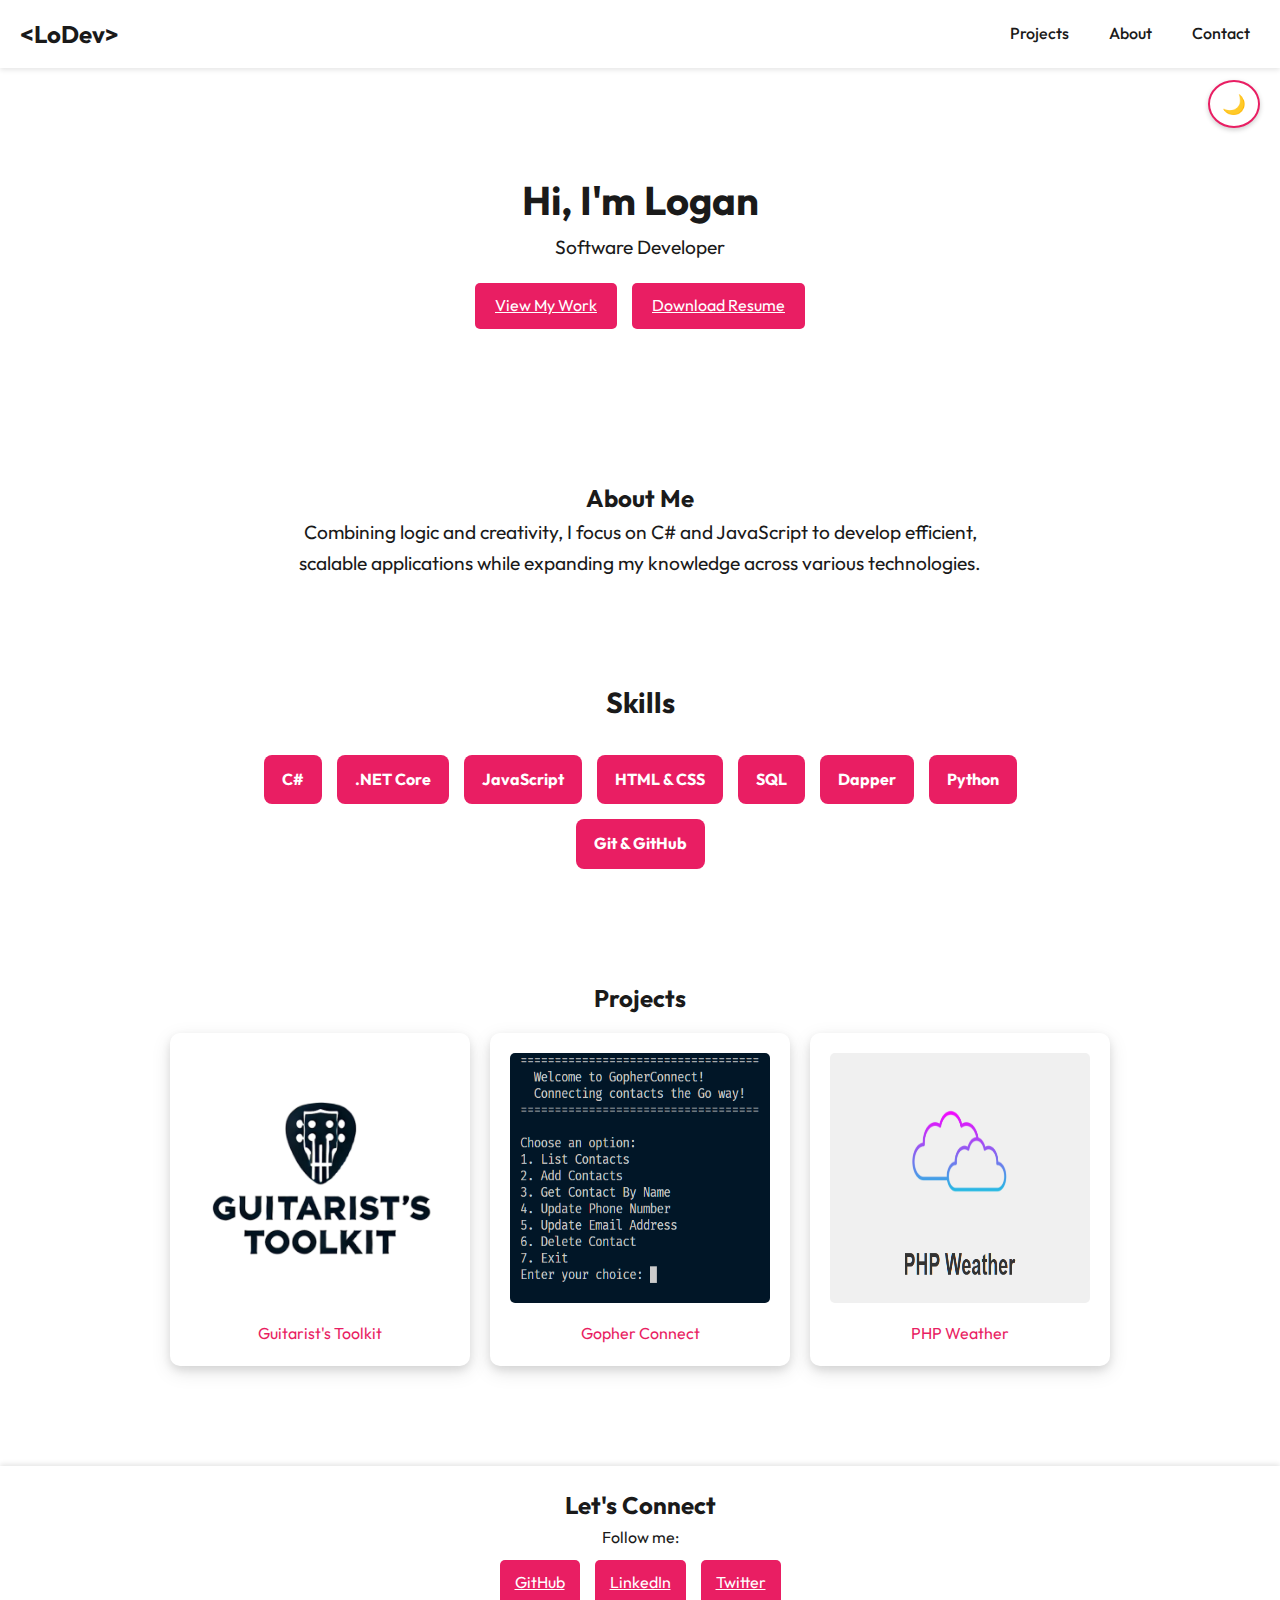
<file: index.html>
<!DOCTYPE html>
<html lang="en">

<head>
    <meta charset="UTF-8">
    <meta name="viewport" content="width=device-width, initial-scale=1.0">
    <title>Logan Tolbert | Portfolio</title>

    <!-- Open Graph Meta Tags -->
    <meta property="og:title" content="Logan Tolbert | Portfolio">
    <meta property="og:description"
        content="Software developer skilled in C#, JavaScript, and web development. Passionate about coding, music, learning new things.">
    <meta property="og:image" content="https://logan-tolbert.com/assets/images/preview.png">
    <meta property="og:url" content="https:/logan-tolbert.com">
    <meta property="og:type" content="website">
    <meta property="og:site_name" content="Logan Tolbert Personal Portfolio">

    <!-- Twitter Card Meta Tags -->
    <meta name="twitter:card" content="summary_large_image">
    <meta name="twitter:title" content="Logan Tolbert | Portfolio">
    <meta name="twitter:description"
        content="Software developer skilled in C#, JavaScript, and web development. Passionate about coding, music, learning new things.">
    <meta property="og:url" content="https:/logan-tolbert.com">
    <meta name="twitter:image" content="https://logan-tolbert.com/assets/images/preview.png">
    <meta name="twitter:site" content="@lodev205">

    <link rel="icon" type="image/x-icon" href="./assets/images/favicon.png">
    <link rel="preconnect" href="https://fonts.googleapis.com">
    <link rel="preconnect" href="https://fonts.gstatic.com" crossorigin>
    <link href="https://fonts.googleapis.com/css2?family=Outfit:wght@100..900&display=swap" rel="stylesheet">
    <link rel="stylesheet" href="./assets/styles/style.css">
    <script defer src="./assets/scripts/script.js"></script>
</head>

<body>
    <header>
        <nav>
            <div class="logo"><code>&lt;LoDev&gt;</code></div>
            <button id="menu-toggle" aria-label="Toggle Navigation">☰</button>
            <ul id="nav-links" class="hidden">
                <!-- <li><a href="index.html">Home</a></li> -->
                <li><a href="https://github.com/logan-tolbert?tab=repositories" target="_blank">Projects</a></li>
                <li><a href="./pages/about.html">About</a></li>
                <li><a href="#">Contact</a></li>
            </ul>
        </nav>
    </header>

    <button id="theme-toggle" aria-label="Toggle Dark Mode">🌙</button>

    <main>
        <section class="hero">
            <div class="hero-content">
                <h1>Hi, I'm Logan</h1>
                <p>Software Developer</p>
                <div class="hero-buttons">
                    <a href="projects.html" class="btn">View My Work</a>
                    <a href="./assets/docs/resume.pdf" class="btn" download>Download Resume</a>
                </div>
            </div>
        </section>

        <section class="about">
            <h2>About Me</h2>
            <div class="about-text">
                <p>Combining logic and creativity, I focus on C# and JavaScript to develop efficient, scalable
                    applications while expanding my knowledge across various technologies.</P>
            </div>
        </section>

        <section class="skills">
            <h2>Skills</h2>
            <ul class="skills-list">
                <li>C#</li>
                <li>.NET Core</li>
                <li>JavaScript</li>
                <li>HTML & CSS</li>
                <li>SQL</li>
                <li>Dapper</li>
                <li>Python</li>
                <li>Git & GitHub</li>
            </ul>
        </section>

        <section class="projects">
            <h2>Projects</h2>
            <div class="project-list">
                <div class="project-card">
                    <a href="https://github.com/logan-tolbert/GuitaristsToolkit" target="_blank">
                        <img src="./assets/images/gt-logo.svg" alt="Guitarist's Toolkit Logo">
                        <p>Guitarist's Toolkit</p>
                    </a>
                </div>
                <div class="project-card">
                    <a href="https://github.com/logan-tolbert/GopherConnect" target="_blank">
                        <img src="./assets/images/go-connect-menu.png" alt="Gopher Connect menu screenshot">
                        <p>Gopher Connect</p>
                    </a>
                </div>
                <div class="project-card" target="_blank">
                    <a href="https://github.com/logan-tolbert/php-weather">
                        <img src="./assets/images/php-weather.png" alt="Project 3 Screenshot">
                        <p>PHP Weather</p>
                    </a>
                </div>
            </div>
        </section>
    </main>

    <footer>
        <h2>Let's Connect</h2>
        <p>Follow me:</p>
        <div class="social-links">
            <a href="https://github.com/logan-tolbert" target="_blank" class="social-btn">GitHub</a>
            <a href="https://www.linkedin.com/in/logan-tolbert/" target="_blank" class="social-btn">LinkedIn</a>
            <a href="https://x.com/lodev205" target="_blank" class="social-btn">Twitter</a>
        </div>
    </footer>
</body>

</html>
</file>
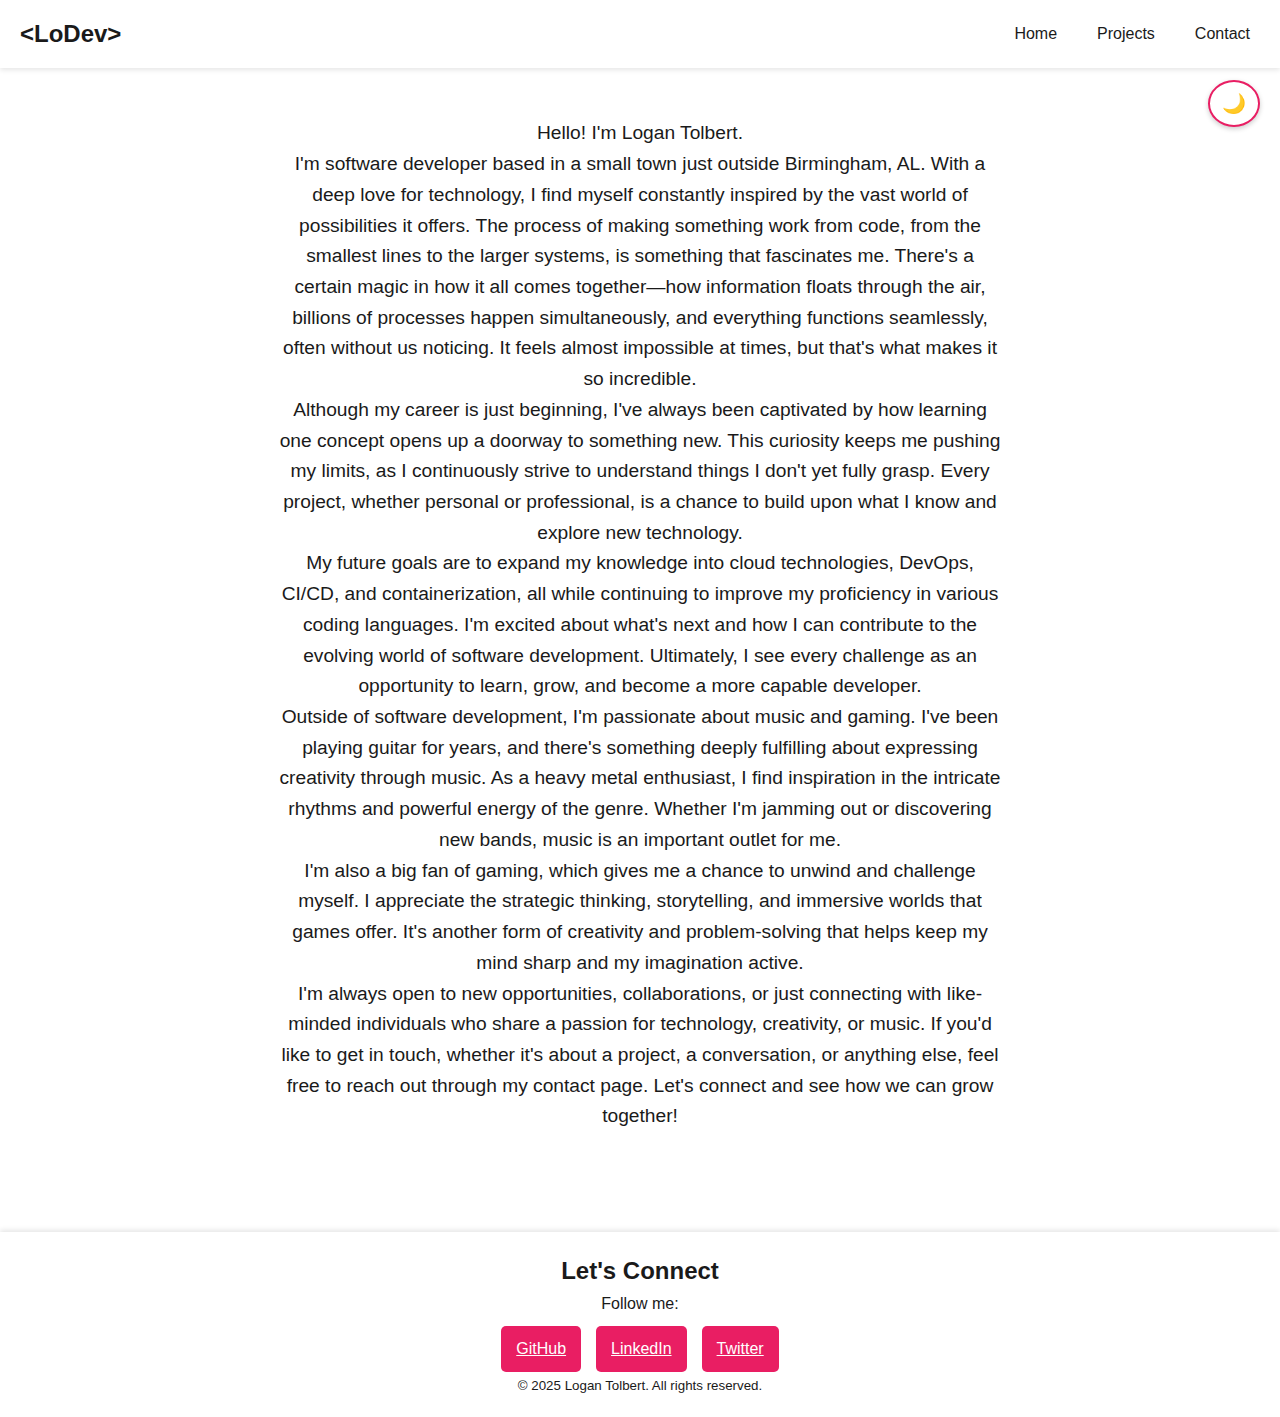
<file: pages/about.html>
<!DOCTYPE html>
<html lang="en">

<head>
    <meta charset="UTF-8">
    <meta name="viewport" content="width=device-width, initial-scale=1.0">
    <title>Logan Tolbert | About Me</title>

    <!-- Open Graph Meta Tags -->
    <meta property="og:title" content="Logan Tolbert | Portfolio">
    <meta property="og:description"
        content="Software developer skilled in C#, JavaScript, and web development. Passionate about coding, music, learning new things.">
    <meta property="og:image" content="https://logan-tolbert.com/assets/images/preview.png">
    <meta property="og:url" content="https:/logan-tolbert.com">
    <meta property="og:type" content="website">
    <meta property="og:site_name" content="Logan Tolbert Personal Portfolio">

    <!-- Twitter Card Meta Tags -->
    <meta name="twitter:card" content="summary_large_image">
    <meta name="twitter:title" content="Logan Tolbert | Portfolio">
    <meta name="twitter:description"
        content="Software developer skilled in C#, JavaScript, and web development. Passionate about coding, music, learning new things.">
    <meta property="og:url" content="https:/logan-tolbert.com">
    <meta name="twitter:image" content="https://logan-tolbert.com/assets/images/preview.png">
    <meta name="twitter:site" content="@lodev205">

    <link rel="icon" type="image/x-icon" href="./assets/images/favicon.png">
    <link rel="stylesheet" href="../assets/styles/style.css">
    <script defer src="../assets/scripts/script.js"></script>
</head>

<body>
    <header>
        <nav>
            <div class="logo"><code>&lt;LoDev&gt;</code></div>
            <button id="menu-toggle" aria-label="Toggle Navigation">☰</button>
            <ul id="nav-links" class="hidden">
                <li><a href="../index.html">Home</a></li>
                <li><a href="https://github.com/logan-tolbert?tab=repositories" target="_blank">Projects</a></li>
                <li><a href="#">Contact</a></li>
            </ul>
        </nav>
    </header>

    <button id="theme-toggle" aria-label="Toggle Dark Mode">🌙</button>

    <main>
        <section class="about">
            <p>
                Hello! I'm Logan Tolbert.<br />
                I'm software developer based in a small town just outside Birmingham, AL.
                With a deep love for technology, I find myself constantly inspired by the vast world of possibilities it
                offers. The process of making something work from code, from the smallest lines to the larger systems,
                is something that fascinates me. There's a certain magic in how it all comes together—how information
                floats through the air, billions of processes happen simultaneously, and everything functions
                seamlessly, often without us noticing. It feels almost impossible at times, but that's what makes it so
                incredible.
            </p>
            <p>
                Although my career is just beginning, I've always been captivated by how learning one concept opens up a
                doorway to something new. This curiosity keeps me pushing my limits, as I continuously strive to
                understand things I don't yet fully grasp. Every project, whether personal or professional, is a chance
                to build upon what I know and explore new technology.
            </p>
            <p>
                My future goals are to expand my knowledge into cloud technologies, DevOps, CI/CD, and containerization,
                all while continuing to improve my proficiency in various coding languages. I'm excited about what's
                next and how I can contribute to the evolving world of software development. Ultimately, I see every
                challenge as an opportunity to learn, grow, and become a more capable developer.
            </p>
            <p>
                Outside of software development, I'm passionate about music and gaming. I've been playing guitar for
                years, and there's something deeply fulfilling about expressing creativity through music. As a heavy
                metal enthusiast, I find inspiration in the intricate rhythms and powerful energy of the genre. Whether
                I'm jamming out or discovering new bands, music is an important outlet for me.
            </p>
            <p>
                I'm also a big fan of gaming, which gives me a chance to unwind and challenge myself. I appreciate the
                strategic thinking, storytelling, and immersive worlds that games offer. It's another form of creativity
                and problem-solving that helps keep my mind sharp and my imagination active.
            </p>
            <p>
                I'm always open to new opportunities, collaborations, or just connecting with like-minded individuals
                who share a passion for technology, creativity, or music. If you'd like to get in touch, whether it's
                about a project, a conversation, or anything else, feel free to reach out through my contact page. Let's
                connect and see how we can grow together!
            </p>
        </section>
    </main>

    <footer>
        <h2>Let's Connect</h2>
        <p>Follow me:</p>
        <div class="social-links">
            <a href="https://github.com/logan-tolbert" target="_blank" class="social-btn">GitHub</a>
            <a href="https://www.linkedin.com/in/logan-tolbert/" target="_blank" class="social-btn">LinkedIn</a>
            <a href="https://x.com/lodev205" target="_blank" class="social-btn">Twitter</a>
        </div>
        <small>&copy; 2025 Logan Tolbert. All rights reserved.</small>
    </footer>
</body>

</html>
</file>
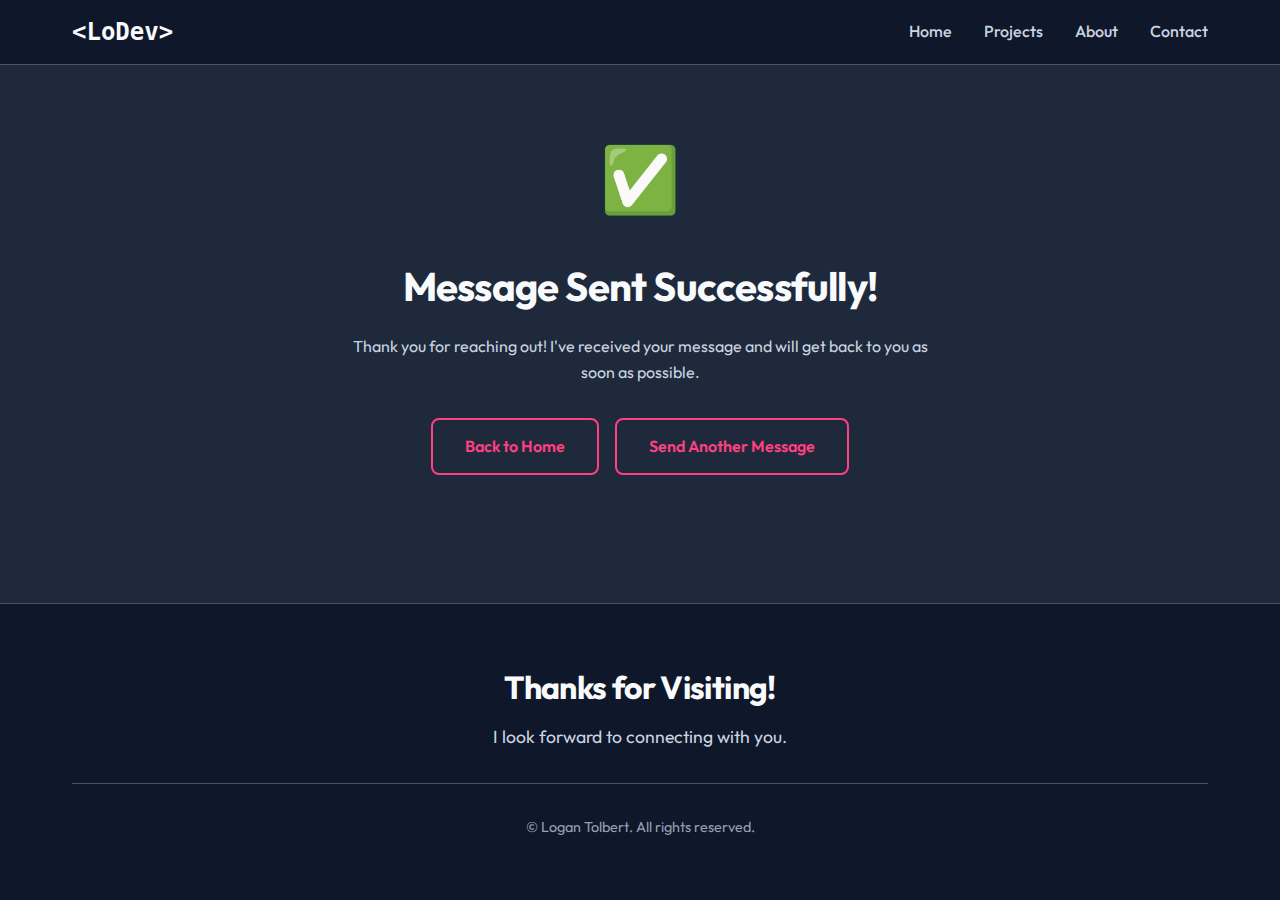
<file: pages/contact-success.html>
<!DOCTYPE html>
<html lang="en">

<head>
    <meta charset="UTF-8">
    <meta name="viewport" content="width=device-width, initial-scale=1.0">
    <title>Message Sent | Logan Tolbert</title>

    <!-- Open Graph Meta Tags -->
    <meta property="og:title" content="Message Sent | Logan Tolbert">
    <meta property="og:description" content="Thank you for your message. I'll get back to you soon!">
    <meta property="og:image" content="https://logan-tolbert.com/assets/images/preview.png">
    <meta property="og:url" content="https:/logan-tolbert.com/contact-success">
    <meta property="og:type" content="website">
    <meta property="og:site_name" content="Logan Tolbert Personal Portfolio">

    <!-- Twitter Card Meta Tags -->
    <meta name="twitter:card" content="summary_large_image">
    <meta name="twitter:title" content="Message Sent | Logan Tolbert">
    <meta name="twitter:description" content="Thank you for your message. I'll get back to you soon!">
    <meta property="og:url" content="https:/logan-tolbert.com/contact-success">
    <meta name="twitter:image" content="https://logan-tolbert.com/assets/images/preview.png">
    <meta name="twitter:site" content="@lodev205">

    <link rel="icon" type="image/x-icon" href="../assets/images/favicon.png">
    <link rel="preconnect" href="https://fonts.googleapis.com" />
    <link rel="preconnect" href="https://fonts.gstatic.com" crossorigin />
    <link
      href="https://fonts.googleapis.com/css2?family=Outfit:wght@400;500;600;700;800&display=swap"
      rel="stylesheet"
    />
    <link rel="stylesheet" href="../assets/styles/base.css">
    <link rel="stylesheet" href="../assets/styles/contact.css">

    <script defer src="../assets/scripts/script.js"></script>
</head>

<body>
    <!-- Header -->
    <header>
        <nav class="navbar">
            <div class="nav-container">
                <div class="logo"><code>&lt;LoDev&gt;</code></div>
                <button id="menu-toggle" aria-label="Toggle Navigation">☰</button>
                <ul id="nav-links" class="nav-menu">
                    <li><a href="../index.html">Home</a></li>
                    <li><a href="https://github.com/logan-tolbert?tab=repositories" target="_blank">Projects</a></li>
                    <li><a href="./about.html">About</a></li>
                    <li><a href="./contact.html">Contact</a></li>
                </ul>
            </div>
        </nav>
    </header>



    <!-- Main Content -->
    <main>
        <section class="contact success-section section">
            <div class="about-container container">
                <div class="success-content">
                    <div class="success-icon">✅</div>
                    <h2 class="section-title success-title">Message Sent Successfully!</h2>
                    <p class="about-description success-description">
                        Thank you for reaching out! I've received your message and will get back to you as soon as possible.
                    </p>
                    <div class="success-buttons">
                        <a href="../index.html" class="btn btn-primary">Back to Home</a>
                        <a href="./contact.html" class="btn btn-secondary">Send Another Message</a>
                    </div>
                </div>
            </div>
        </section>
    </main>

    <!-- Footer -->
    <footer class="footer">
        <div class="footer-container container">
            <div class="footer-content">
                <div class="footer-main">
                    <h2 class="footer-title">Thanks for Visiting!</h2>
                    <p class="footer-subtitle">I look forward to connecting with you.</p>
                </div>
            </div>
            <div class="footer-bottom">
                <p>&copy; <span id="current-year"></span> Logan Tolbert. All rights reserved.</p>
            </div>
        </div>
    </footer>
</body>

</html>
</file>
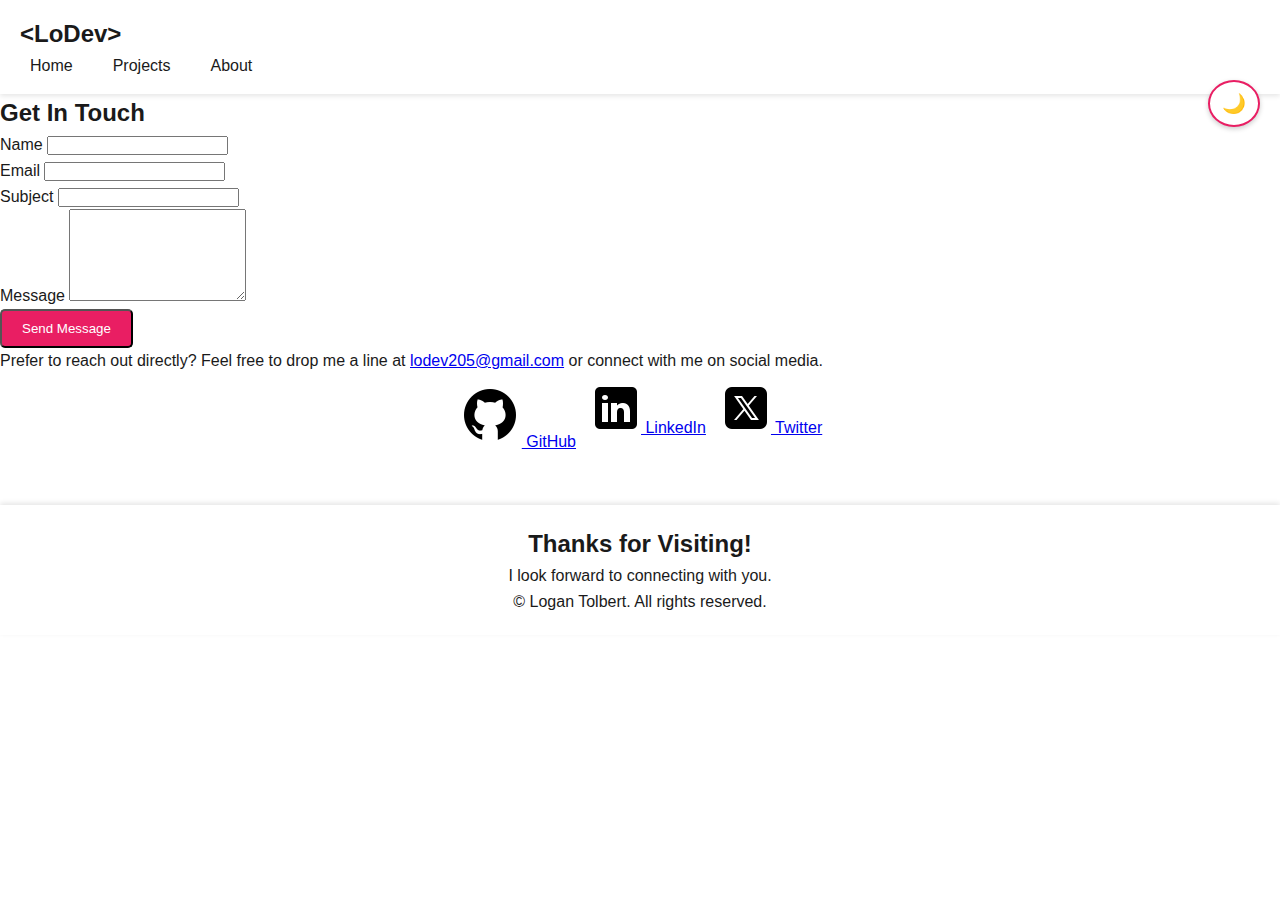
<file: pages/contact.html>
<!DOCTYPE html>
<html lang="en">

<head>
    <meta charset="UTF-8">
    <meta name="viewport" content="width=device-width, initial-scale=1.0">
    <title>Logan Tolbert | Contact</title>

    <!-- Open Graph Meta Tags -->
    <meta property="og:title" content="Logan Tolbert | Contact">
    <meta property="og:description" content="Get in touch with Logan Tolbert – software developer passionate about building impactful solutions.">
    <meta property="og:image" content="https://logan-tolbert.com/assets/images/preview.png">
    <meta property="og:url" content="https:/logan-tolbert.com/contact">
    <meta property="og:type" content="website">
    <meta property="og:site_name" content="Logan Tolbert Personal Portfolio">

    <!-- Twitter Card Meta Tags -->
    <meta name="twitter:card" content="summary_large_image">
    <meta name="twitter:title" content="Logan Tolbert | Contact">
    <meta name="twitter:description" content="Get in touch with Logan Tolbert – software developer passionate about building impactful solutions.">
    <meta property="og:url" content="https:/logan-tolbert.com/contact">
    <meta name="twitter:image" content="https://logan-tolbert.com/assets/images/preview.png">
    <meta name="twitter:site" content="@lodev205">

    <link rel="icon" type="image/x-icon" href="../assets/images/favicon.png">
    <link rel="stylesheet" href="../assets/styles/style.css">
    <script defer src="../assets/scripts/script.js"></script>
    <script defer src="../assets/scripts/contact-form.js"></script>
</head>

<body>
    <!-- Header -->
    <header>
        <nav class="navbar">
            <div class="nav-container">
                <div class="logo"><code>&lt;LoDev&gt;</code></div>
                <button id="menu-toggle" aria-label="Toggle Navigation">☰</button>
                <ul id="nav-links" class="nav-menu">
                    <li><a href="../index.html">Home</a></li>
                    <li><a href="https://github.com/logan-tolbert?tab=repositories" target="_blank">Projects</a></li>
                    <li><a href="./about.html">About</a></li>
                </ul>
            </div>
        </nav>
    </header>

    <button id="theme-toggle" aria-label="Toggle Dark Mode">🌙</button>

    <!-- Main Content -->
    <main>
        <section class="contact" id="contact">
            <div class="about-container">
                <h2 class="section-title">Get In Touch</h2>
                <div class="about-content contact-layout">
                    <!-- Contact Form -->
                    <div>
                        <form class="contact-form" action="https://formspree.io/f/mnnvyoqg" method="POST">
                            <input type="hidden" name="_subject" value="New message from portfolio site">
                            <input type="hidden" name="_captcha" value="false">
                            <input type="hidden" name="_template" value="table">
                            <input type="hidden" name="_replyto" value="">
                            <div class="form-group">
                                <label for="name">Name</label>
                                <input type="text" id="name" name="name" required class="form-input">
                            </div>
                            <div class="form-group">
                                <label for="email">Email</label>
                                <input type="email" id="email" name="email" required class="form-input">
                            </div>
                            <div class="form-group">
                                <label for="subject">Subject</label>
                                <input type="text" id="subject" name="subject" required class="form-input">
                            </div>
                            <div class="form-group">
                                <label for="message">Message</label>
                                <textarea id="message" name="message" rows="6" required class="form-input form-textarea"></textarea>
                            </div>
                            <button type="submit" class="btn btn-primary">Send Message</button>
                        </form>
                    </div>

                    <!-- Contact Info -->
                    <div class="about-text">
                        <p class="about-description">Prefer to reach out directly? Feel free to drop me a line at
                            <a href="mailto:lodev205@gmail.com" class="contact-email-link">lodev205@gmail.com</a>
                            or connect with me on social media.
                        </p>
                        <div class="social-links contact-social-links">
                            <a href="https://github.com/logan-tolbert" target="_blank" class="social-link">
                                <span class="social-icon"><img src="../assets/images/icons8-github.png" alt="GitHub Logo" /></span>
                                GitHub
                            </a>
                            <a href="https://www.linkedin.com/in/logan-tolbert/" target="_blank" class="social-link">
                                <span class="social-icon"><img src="../assets/images/icons8-linkedin.png" alt="LinkedIn Logo" /></span>
                                LinkedIn
                            </a>
                            <a href="https://x.com/lodev205" target="_blank" class="social-link">
                                <span class="social-icon"><img src="../assets/images/icons8-x.png" alt="X Logo" /></span>
                                Twitter
                            </a>
                        </div>
                    </div>
                </div>
            </div>
        </section>
    </main>

    <!-- Footer -->
    <footer class="footer">
        <div class="footer-container">
            <div class="footer-content">
                <div class="footer-main">
                    <h2 class="footer-title">Thanks for Visiting!</h2>
                    <p class="footer-subtitle">I look forward to connecting with you.</p>
                </div>
            </div>
            <div class="footer-bottom">
                <p>&copy; <span id="current-year"></span> Logan Tolbert. All rights reserved.</p>
            </div>
        </div>
    </footer>
</body>

</html>
</file>
<file: assets/styles/style.css>
:root {
  /* LIGHT MODE */
  --background-color: #ffffff;
  --text-primary: #1a1a1a;
  --accent-primary: #e91e63;
  --accent-hover: #c2185b;
  --skill-bg: #4caf50;
  --box-shadow-color: rgba(0, 0, 0, 0.1);

  /* DARK MODE */
  --dark-background: #121212;
  --dark-text-primary: #e0e0e0;
  --dark-link-color: #ff4081;
  --dark-button-background: #333333;
  --dark-button-hover: #ff4081;
  --dark-box-shadow: rgba(255, 255, 255, 0.1);
}

/* Global Reset & Font */
*,
*::before,
*::after {
  margin: 0;
  padding: 0;
  box-sizing: border-box;
  font-family: "Outfit", sans-serif;
}

body {
  background: var(--background-color);
  color: var(--text-primary);
  line-height: 1.6;
  padding: 0;
}

/* Navigation */
nav {
  display: flex;
  justify-content: space-between;
  align-items: center;
  padding: 15px 20px;
  background: var(--background-color);
  box-shadow: 0 2px 5px var(--box-shadow-color);
  position: relative;
  z-index: 1000;
}

header .logo {
  font-size: 1.5rem;
  font-weight: bold;
  color: var(--text-primary);
}

/* Hamburger Menu */
#menu-toggle {
  display: none;
  font-size: 1.8rem;
  background: none;
  border: none;
  cursor: pointer;
  position: absolute;
  top: 20px;
  right: 20px;
  z-index: 1100;
  color: var(--text-primary);
}

/* Desktop Navigation */
#nav-links {
  display: flex;
  gap: 20px;
}

#nav-links li {
  list-style: none;
}

#nav-links li a {
  padding: 10px;
  transition: color 0.3s;
  font-size: 1rem;
  font-weight: 500;
  text-decoration: none;
  color: var(--text-primary);
}

#nav-links li a:hover {
  color: var(--accent-primary);
}

#theme-toggle {
  position: absolute;
  top: 80px;
  right: 20px;
  background: var(--background-color);
  border: 2px solid var(--accent-primary);
  color: var(--accent-primary);
  padding: 10px 12px;
  border-radius: 50%;
  cursor: pointer;
  font-size: 1.2rem;
  transition: background 0.3s, color 0.3s;
  box-shadow: 0 2px 5px rgba(0, 0, 0, 0.2);
  z-index: 1100;
}

#theme-toggle:hover {
  background: var(--accent-primary);
  color: var(--background-color);
}

/* Hero Section */
.hero {
  text-align: center;
  padding: 100px 20px;
}

.hero h1 {
  font-size: 2.5rem;
}

.hero p {
  font-size: 1.2rem;
  margin-bottom: 20px;
}

.hero-buttons {
  display: flex;
  justify-content: center;
  gap: 15px;
}

.btn {
  background: var(--accent-primary);
  color: var(--background-color);
  padding: 10px 20px;
  border-radius: 5px;
  transition: background 0.3s;
  text-align: center;
}

.btn:hover {
  background: var(--accent-hover);
}

.btn-outline {
  color: var(--accent-primary);
  padding: 10px 20px;
  border-radius: 5px;
  transition: background 0.3s, color 0.3s;
  text-align: center;
}

.btn-outline:hover {
  background: var(--accent-primary);
  color: var(--background-color);
}

/* Sections */
.about,
.skills,
.projects {
  padding: 50px 20px;
  text-align: center;
}

.about {
  width: 60%;
  margin: 0 auto;
}
.about p {
  font-size: 1.2rem;
}

.skills {
  text-align: center;
  padding: 50px 20px;
}

.skills h2 {
  margin-bottom: 20px;
  font-size: 1.8rem;
  font-weight: bold;
}

.skills-list {
  display: flex;
  flex-wrap: wrap;
  justify-content: center;
  gap: 15px;
  max-width: 800px;
  margin: 0 auto;
  padding: 10px;
}

.skills-list li {
  background: var(--accent-primary);
  padding: 12px 18px;
  border-radius: 8px;
  font-weight: bold;
  font-size: 1rem;
  list-style: none;
  transition: background 0.3s, transform 0.2s;
  color: var(--background-color);
}

.skills-list li:hover {
  background: var(--accent-primary);
  color: var(--background-color);
  transform: scale(1.05);
}

/* Projects Section */
.projects h2 {
  margin-bottom: 1rem;
}
.project-list {
  display: flex;
  justify-content: center;
  gap: 20px;
  flex-wrap: wrap;
}

.project-card {
  background: var(--background-color);
  padding: 20px;
  border-radius: 10px;
  box-shadow: 0 4px 8px 0 var(--box-shadow-color),
    0 6px 20px 0 var(--box-shadow-color);
  width: 300px;
  transition: transform 0.5s;
  text-align: center;
}

.project-card:hover {
  transform: scale(1.05);
}

.project-card img {
  width: 100%;
  height: 250px;
  border-radius: 5px;
  margin-bottom: 10px;
}

.project-card p {
  color: var(--accent-primary);
}

.project-card a {
  text-decoration: none;
}

.project-card a:hover {
  text-decoration: underline;
  text-decoration-color: var(--accent-primary);
}
/* Footer */
footer {
  text-align: center;
  padding: 20px;
  background: var(--background-color);
  margin-top: 50px;
  box-shadow: 0 -2px 5px var(--box-shadow-color);
}

.social-links {
  display: flex;
  justify-content: center;
  gap: 15px;
  margin-top: 10px;
}

.social-btn {
  background: var(--accent-primary);
  color: var(--background-color);
  padding: 10px 15px;
  border-radius: 5px;
  transition: background 0.3s;
}

.social-btn:hover {
  background: var(--accent-hover);
}

/* Dark Mode */
.dark-mode {
  background: var(--dark-background);
  color: var(--dark-text-primary);
}

.dark-mode nav {
  background: var(--dark-background);
}

.dark-mode header .logo,
.dark-mode #nav-links li a {
  color: var(--dark-text-primary);
}

.dark-mode #theme-toggle {
  background: var(--dark-background);
  border: 2px solid var(--skill-bg);
}

.dark-mode .btn,
.dark-mode .btn-outline,
.dark-mode .skills-list li,
.dark-mode .social-btn {
  background: var(--skill-bg);
  color: var(--dark-text-primary);
}

.dark-mode .btn:hover,
.dark-mode .btn-outline:hover,
.dark-mode .skills-list li:hover,
.dark-mode .social-btn:hover {
  background: var(--dark-button-hover);
  color: var(--dark-text-primary);
}

.dark-mode footer {
  background: var(--dark-background);
}

/* Mobile Navigation */
@media (max-width: 768px) {
  #menu-toggle {
    display: block;
  }

  #nav-links {
    display: none;
    flex-direction: column;
    position: absolute;
    top: 60px;
    left: 0;
    width: 100%;
    background: var(--background-color);
    text-align: center;
    box-shadow: 0px 5px 10px var(--box-shadow-color);
    transition: 0.3s ease-in-out;
  }

  #nav-links.open {
    display: flex;
  }

  #nav-links li {
    display: block;
    padding: 15px;
  }
}
</file>
<file: assets/styles/base.css>
:root {
  /* COMMON COLORS */
  --white: #ffffff;
  --pink: #e91e63;
  --pink-light: #f06292;
  --pink-dark: #c2185b;
  --pink-bright: #ff4081;
  --pink-bright-light: #ff6b9d;
  --blue-dark: #0f172a;
  --blue-medium: #1e293b;
  --blue-lighter: #475569;
  --blue-text: #cbd5e1;
  --blue-text-light: #94a3b8;
  --blue-text-lighter: #f8fafc;

  /* CODE COLORS */
  --code-dot-default: #666;
  --code-dot-red: #ff5f57;
  --code-dot-yellow: #ffbd2e;
  --code-dot-green: #28ca42;
  --code-bg: #1a1a1a;
  --code-header-bg: #2d2d2d;
  --code-border: #404040;
  --code-text: #e6e6e6;
  --code-keyword: #ff7b72;
  --code-var: #79c0ff;
  --code-property: #ffa657;
  --code-string: #a5d6ff;

  /* SHADOWS */
  --shadow-light: rgba(0, 0, 0, 0.1);
  --shadow-medium: rgba(0, 0, 0, 0.15);
  --shadow-heavy: rgba(0, 0, 0, 0.2);
  --shadow-dark-light: rgba(0, 0, 0, 0.3);
  --shadow-dark-medium: rgba(0, 0, 0, 0.4);
  --shadow-dark-heavy: rgba(0, 0, 0, 0.5);
  --shadow-pink-bright: rgba(255, 64, 129, 0.3);

  /* SPACING & SIZING */
  --container-max-width: 1200px;
  --container-padding: 2rem;
  --section-spacing: 8rem;
  --card-radius: 1rem;
  --button-radius: 0.5rem;
  --pill-radius: 2rem;
  --small-radius: 2px;
  --transition: all 0.3s cubic-bezier(0.4, 0, 0.2, 1);
  --transition-hover: transform 0.3s cubic-bezier(0.4, 0, 0.2, 1),
    box-shadow 0.3s cubic-bezier(0.4, 0, 0.2, 1);
}

*,
*::before,
*::after {
  margin: 0;
  padding: 0;
  box-sizing: border-box;
}

body {
  font-family: "Outfit", sans-serif;
  background: var(--blue-dark);
  color: var(--blue-text);
  line-height: 1.6;
  overflow-x: hidden;
}

/* CONTAINERS */
.container {
    max-width: min(var(--container-max-width), 100vw);
    margin: 0 auto;
    padding: 0 var(--container-padding);
  }

h1,
h2,
h3,
h4,
h5,
h6 {
  font-weight: 600;
  line-height: 1.2;
  letter-spacing: -0.02em;
}

/* SECTION TITLES */
.section-title {
  font-size: 2.5rem;
  font-weight: 700;
  margin-bottom: 3rem;
  text-align: center;
  color: var(--blue-text-lighter);
}

/* NAVIGATION */
.navbar {
  position: fixed;
  top: 0;
  left: 0;
  right: 0;
  background: var(--blue-dark);
  border-bottom: 1px solid var(--blue-lighter);
  z-index: 1000;
}

.navbar.scrolled {
  background: var(--blue-dark);
}

.nav-container {
  max-width: var(--container-max-width);
  margin: 0 auto;
  padding: 0 var(--container-padding);
  display: flex;
  justify-content: space-between;
  align-items: center;
  height: 4rem;
}

.logo {
  font-size: 1.5rem;
  font-weight: 700;
  color: var(--blue-text-lighter);
}

.nav-menu {
  display: flex;
  list-style: none;
  gap: 2rem;
}

.nav-menu a {
  text-decoration: none;
  color: var(--blue-text);
  font-weight: 500;
  position: relative;
}

.nav-menu a:hover {
  color: var(--pink);
}

.nav-menu a::after {
  content: "";
  position: absolute;
  bottom: -0.5rem;
  left: 0;
  width: 0;
  height: 2px;
  background: var(--pink);
  transition: width 0.3s cubic-bezier(0.4, 0, 0.2, 1);
}

.nav-menu a:hover::after {
  width: 100%;
}

#menu-toggle {
  display: none;
  background: none;
  border: none;
  font-size: 1.5rem;
  color: var(--blue-text-lighter);
  cursor: pointer;
  padding: 0.5rem;
}

/* BUTTONS */
.btn {
  display: inline-flex;
  align-items: center;
  justify-content: center;
  padding: 0.875rem 2rem;
  border-radius: var(--button-radius);
  text-decoration: none;
  font-weight: 600;
  font-size: 1rem;
  border: 2px solid transparent;
  cursor: pointer;
  min-width: 160px;
}

.btn-primary {
  background: transparent;
  color: var(--pink-bright);
  border-color: var(--pink-bright);
}

.btn-primary:hover {
  background: var(--pink-bright);
  border-color: var(--pink-bright);
  color: var(--white);
  transform: translateY(-2px);
  box-shadow: 0 8px 25px var(--shadow-pink-bright);
  transition: transform 0.3s cubic-bezier(0.4, 0, 0.2, 1),
              box-shadow 0.3s cubic-bezier(0.4, 0, 0.2, 1);
}

.btn-secondary {
  background: transparent;
  color: var(--pink-bright);
  border-color: var(--pink-bright);
}

.btn-secondary:hover {
  background: var(--pink-bright);
  color: var(--white);
  transform: translateY(-2px);
  box-shadow: 0 8px 25px var(--shadow-pink-bright);
  transition: transform 0.3s cubic-bezier(0.4, 0, 0.2, 1),
              box-shadow 0.3s cubic-bezier(0.4, 0, 0.2, 1);
}

/* REUSABLE COMPONENTS */
.card {
  background: var(--blue-medium);
  border-radius: var(--card-radius);
  box-shadow: 0 4px 12px var(--shadow-dark-light);
  transition: var(--transition-hover);
}

.card:hover {
  transform: translateY(-4px);
  box-shadow: 0 8px 25px var(--shadow-dark-medium);
}

.section {
  padding: var(--section-spacing) 0;
}

.tag {
  padding: 0.5rem 1rem;
  border-radius: var(--pill-radius);
  font-size: 0.9rem;
  font-weight: 500;
  transition: var(--transition-hover);
}

.tag-primary {
  background: var(--pink);
  color: var(--white);
}

.tag-primary:hover {
  background: var(--pink-dark);
  transform: scale(1.05);
}

.tag-secondary {
  background: var(--blue-lighter);
  color: var(--blue-text);
}

/* FOOTER */
.footer {
  background: var(--blue-dark);
  border-top: 1px solid var(--blue-lighter);
  padding: 4rem 0 2rem;
}

.footer-container {
  max-width: var(--container-max-width);
  margin: 0 auto;
  padding: 0 var(--container-padding);
}

.footer-content {
  text-align: center;
  margin-bottom: 2rem;
}

.footer-title {
  font-size: 2rem;
  font-weight: 700;
  color: var(--blue-text-lighter);
  margin-bottom: 1rem;
}

.footer-subtitle {
  font-size: 1.1rem;
  color: var(--blue-text);
  margin-bottom: 2rem;
}

.footer-bottom {
    text-align: center;
    padding-top: 2rem;
    border-top: 1px solid var(--blue-lighter);
    color: var(--blue-text-light);
    font-size: 0.9rem;
  }
  
/* SOCIAL LINKS */
.social-links {
  display: flex;
  justify-content: center;
  gap: 1rem;
  flex-wrap: wrap;
}

.social-link {
  display: flex;
  align-items: center;
  gap: 0.5rem;
  padding: 0.75rem 1.5rem;
  background: var(--blue-medium);
  border-radius: var(--button-radius);
  text-decoration: none;
  color: var(--blue-text);
  font-weight: 600;
  border: 2px solid var(--blue-lighter);
}

.social-link:hover {
  background: var(--pink);
  transform: translateY(-2px);
  box-shadow: 0 4px 12px var(--shadow-pink-bright);
  transition: transform 0.3s cubic-bezier(0.4, 0, 0.2, 1),
              box-shadow 0.3s cubic-bezier(0.4, 0, 0.2, 1);
}

.social-link:hover .social-icon {
  box-shadow: none;
  transform: none;
}

.social-icon {
  position: relative;
  overflow: hidden;
  width: 2rem;
  height: 2rem;
  border-radius: 50%;
  display: inline-flex;
  align-items: center;
  justify-content: center;
  background: var(--blue-dark);
}

.social-icon img {
  object-fit: contain;
  width: 100%;
  height: 100%; 
  background: var(--white);
  border-radius: 50%;
}

.social-link:hover .social-icon {
  background: var(--pink-bright);
}

/* Media Queries */
@media (max-width: 1024px) {
  :root {
    --container-padding: 1.5rem;
    --section-spacing: 6rem;
  }
}

@media (max-width: 768px) {
  :root {
    --container-padding: 1rem;
    --section-spacing: 4rem;
  }
  
   /* CONTAINERS */
   .container {
    text-align: center;
  }

  /* NAVIGATION */
  #menu-toggle {
    display: block;
  }
  
  .nav-menu {
    display: none;
    position: fixed;
    top: 4rem;
    left: 0;
    right: 0;
    background: var(--blue-dark);
    flex-direction: column;
    padding: 2rem;
    box-shadow: 0 4px 12px var(--shadow-dark-medium);
    transform: translateY(-100%);
    transition: transform 0.3s cubic-bezier(0.4, 0, 0.2, 1), 
                opacity 0.3s cubic-bezier(0.4, 0, 0.2, 1),
                visibility 0.3s cubic-bezier(0.4, 0, 0.2, 1);
    opacity: 0;
    visibility: hidden;
  }
  
  .nav-menu.open {
    display: flex;
    transform: translateY(0);
    opacity: 1;
    visibility: visible;
  }
  
  /* THEME TOGGLE */
  #theme-toggle {
    top: 4.5rem;
    right: 1rem;
  }
  
  /* BUTTONS */
  .section-title {
    font-size: 2rem;
  }
  
  /* FOOTER */
  .social-links {
    flex-direction: column;
    align-items: center;
  }
  
  .social-link {
    width: 100%;
    max-width: 300px;
    justify-content: center;
  }
  
 
}
</file>
<file: assets/styles/contact.css>
@import './base.css';

/* CONTACT PAGE */
.contact {
  background: var(--blue-medium);
}

.contact-form-wrapper {
  padding: 2rem;
}

.contact-form .btn {
  margin: 2rem auto;
  display: block;
}

.contact-content {
  display: grid;
  grid-template-columns: 1fr 1fr;
  gap: 3rem;
  align-items: flex-start;
}

.contact-info {
  max-width: 100%;
}

.contact-description {
  font-size: 1.1rem;
  color: var(--blue-text);
  line-height: 1.8;
}

.form-group {
  display: flex;
  flex-direction: column;
  gap: 0.5rem;
  margin-bottom: 1.5rem;
}

/* Contact Form */
.form-input {
  padding: 0.75rem;
  border: 1px solid var(--blue-lighter);
  border-radius: var(--button-radius);
  font-family: inherit;
  font-size: inherit;
  background: var(--white);
  transition: var(--transition);
}

.form-input:focus {
  outline: none;
  border-color: var(--pink-bright);
  box-shadow: 0 0 0 2px var(--shadow-pink-bright);
}

.form-textarea {
  resize: vertical;
  min-height: 120px;
}

.contact-email-link {
  color: var(--pink-bright);
  text-decoration: none;
  transition: var(--transition);
}

.contact-email-link:hover {
  color: var(--pink-bright-light);
}

.contact-social-links {
  margin-top: 2rem;
  display: flex;
  flex-direction: column;
  gap: 1rem;
}

/* CONTACT SUCCESS PAGE */
.success-section {
  min-height: 60vh;
  display: flex;
  align-items: center;
}

.success-content {
  text-align: center;
  max-width: 600px;
  margin: 0 auto;
}

.success-icon {
  font-size: 4rem;
  margin-bottom: 2rem;
}

.success-title {
  margin-bottom: 1.5rem;
}

.success-description {
  margin-bottom: 2rem;
}

.success-buttons {
  display: flex;
  gap: 1rem;
  justify-content: center;
  flex-wrap: wrap;
}

/* Media Queries */
@media (max-width: 1024px) {
  .contact-content {
    grid-template-columns: 1fr;
    gap: 3rem;
  }
}

@media (max-width: 768px) {
  .contact-social-links {
    align-items: center;      
    justify-content: center; 
  }
  .contact-social-links .social-link {
    max-width: 300px;
    width: 100%;
    margin: 0 auto;
  }
  
  .success-buttons {
    flex-direction: column;
    align-items: center;
  }
  
  .success-buttons .btn {
    width: 100%;
    max-width: 300px;
  }
}
</file>
